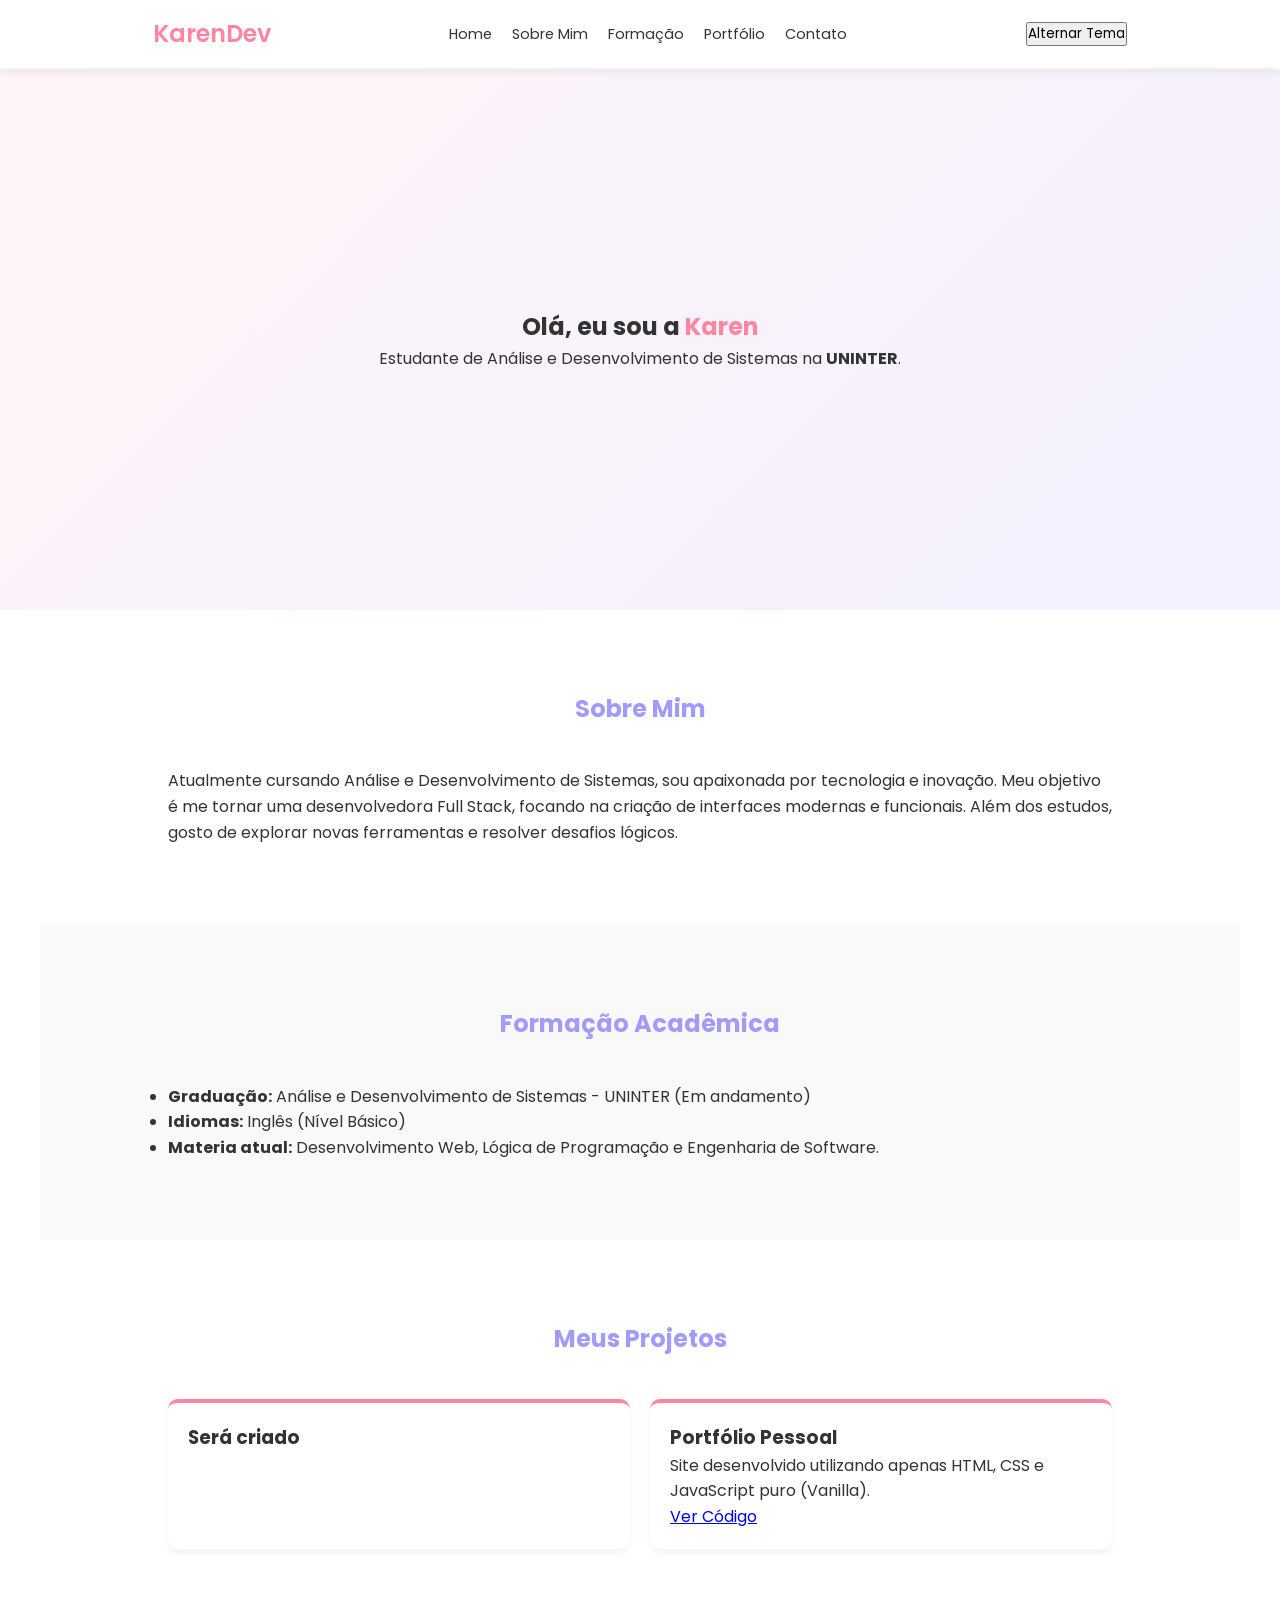
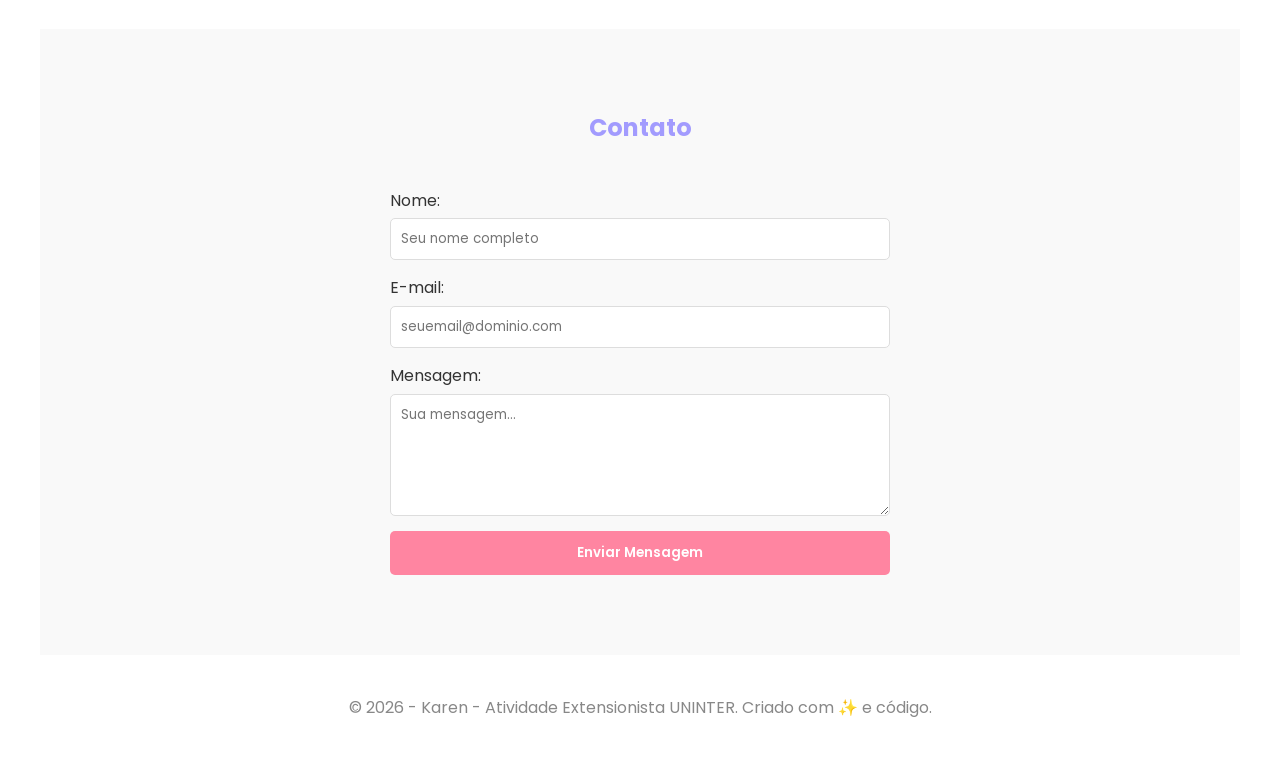
<file: index.html>
<!DOCTYPE html>
<html lang="pt-br">
<head>
    <meta charset="UTF-8" />
    <meta name="viewport" content="width=device-width, initial-scale=1.0" />
    <title>Karen - Portfólio Acadêmico</title>
    <link rel="icon" href="./Assets/coelhinho-da-pascoa.png" />
    <link rel="stylesheet" href="style.css" />
    <link href="https://fonts.googleapis.com/css2?family=Poppins:wght@300;400;600&display=swap" rel="stylesheet" />
</head>
<body>

    <nav>
        <div class="logo">KarenDev</div>
        <ul id="nav-menu">
            <li><a href="#home">Home</a></li>
            <li><a href="#sobre">Sobre Mim</a></li>
            <li><a href="#formacao">Formação</a></li>
            <li><a href="#portfolio">Portfólio</a></li>
            <li><a href="#contato">Contato</a></li>
        </ul>
        <button id="theme-toggle">Alternar Tema</button>
    </nav>

    <section id="home" class="hero">
        <div class="hero-content">
            <h1>Olá, eu sou a <span class="highlight">Karen</span></h1>
            <p>Estudante de Análise e Desenvolvimento de Sistemas na <strong>UNINTER</strong>.</p>
        </div>
    </section>

    <section id="sobre" class="container">
        <h2>Sobre Mim</h2>
        <div class="content">
            <p>Atualmente cursando Análise e Desenvolvimento de Sistemas, sou apaixonada por tecnologia e inovação. Meu objetivo é me tornar uma desenvolvedora Full Stack, focando na criação de interfaces modernas e funcionais. Além dos estudos, gosto de explorar novas ferramentas e resolver desafios lógicos.</p>
        </div>
    </section>

    <section id="formacao" class="container bg-light">
        <h2>Formação Acadêmica</h2>
        <div class="content">
            <ul>
                <li><strong>Graduação:</strong> Análise e Desenvolvimento de Sistemas - UNINTER (Em andamento)</li>
                <li><strong>Idiomas:</strong> Inglês (Nível Básico)</li>
                <li><strong>Materia atual:</strong> Desenvolvimento Web, Lógica de Programação e Engenharia de Software.</li>
            </ul>
        </div>
    </section>

    <section id="portfolio" class="container">
        <h2>Meus Projetos</h2>
        <div class="grid-projects">
            <div class="card">
                <h3>Será criado</h3>
            </div>
            <div class="card">
                <h3>Portfólio Pessoal</h3>
                <p>Site desenvolvido utilizando apenas HTML, CSS e JavaScript puro (Vanilla).</p>
                <a href="#" class="project-link">Ver Código</a>
            </div>
        </div>
    </section>

    <section id="contato" class="container bg-light">
        <h2>Contato</h2>
        <form id="contactForm">
            <div class="form-group">
                <label for="nome">Nome:</label>
                <input type="text" id="nome" name="nome" placeholder="Seu nome completo" required>
            </div>
            <div class="form-group">
                <label for="email">E-mail:</label>
                <input type="email" id="email" name="email" placeholder="seuemail@dominio.com" required>
            </div>
            <div class="form-group">
                <label for="mensagem">Mensagem:</label>
                <textarea id="mensagem" name="mensagem" rows="5" placeholder="Sua mensagem..." required></textarea>
            </div>
            <button type="submit" class="btn-submit">Enviar Mensagem</button>
        </form>
    </section>

    <footer>
        <p>&copy; 2026 - Karen - Atividade Extensionista UNINTER. Criado com ✨ e código.</p>
    </footer>

    <script src="script.js"></script>
</body>
</html>
</file>
<file: style.css>
:root {
    --primaria: #ff85a1;
    --secundaria: #a29bfe;
    --texto: #333;
    --fundo: #fff;
    --cinza: #f9f9f9;
}

* {
    margin: 0;
    padding: 0;
    box-sizing: border-box;
    font-family: 'Poppins', sans-serif;
}

body {
    background-color: var(--fundo);
    color: var(--texto);
    line-height: 1.6;
    scroll-behavior: smooth;
    padding-top: 70px;
}


nav {
    display: flex;
    justify-content: space-around;
    align-items: center;
    background: white;
    padding: 15px 5%;
    position: fixed;
    top: 0;
    width: 100%;
    box-shadow: 0 2px 10px rgba(0,0,0,0.1);
    z-index: 1000;
}

.logo {
    color: var(--primaria);
    font-weight: 600;
    font-size: 1.5rem;
}

nav ul {
    display: flex;
    list-style: none;
    gap: 20px;
}

nav ul li a {
    text-decoration: none;
    color: var(--texto);
    font-size: 0.9rem;
    transition: 0.3s;
}

nav ul li a:hover {
    color: var(--primaria);
}

/* Seções */
.container {
    padding: 80px 10%;
    max-width: 1200px;
    margin: 0 auto;
}

.bg-light {
    background-color: var(--cinza);
}

h2 {
    text-align: center;
    margin-bottom: 40px;
    color: var(--secundaria);
}

/* Home / Hero */
.hero {
    height: 60vh;
    display: flex;
    align-items: center;
    justify-content: center;
    text-align: center;
    background: linear-gradient(135deg, #fff5f7 0%, #f3f0ff 100%);
}

.highlight {
    color: var(--primaria);
}


.grid-projects {
    display: grid;
    grid-template-columns: repeat(auto-fit, minmax(250px, 1fr));
    gap: 20px;
}

.card {
    background: white;
    padding: 20px;
    border-radius: 10px;
    box-shadow: 0 4px 6px rgba(0,0,0,0.05);
    border-top: 4px solid var(--primaria);
}

#contactForm {
    max-width: 500px;
    margin: 0 auto;
    display: flex;
    flex-direction: column;
    gap: 15px;
}

.form-group {
    display: flex;
    flex-direction: column;
}

input, textarea {
    padding: 10px;
    border: 1px solid #ddd;
    border-radius: 5px;
    margin-top: 5px;
}

.btn-submit {
    background: var(--primaria);
    color: white;
    border: none;
    padding: 12px;
    border-radius: 5px;
    cursor: pointer;
    font-weight: 600;
}

body.dark-mode {
    background-color: #222;
    color: #fff;
}

body.dark-mode nav, body.dark-mode .card {
    background-color: #333;
    color: white;
}

body.dark-mode nav ul li a {
    color: white;
}

body.dark-mode .bg-light {
    background-color: #2d2d2d;
}

footer {
    text-align: center;
    padding: 40px;
    color: #888;
}
</file>
